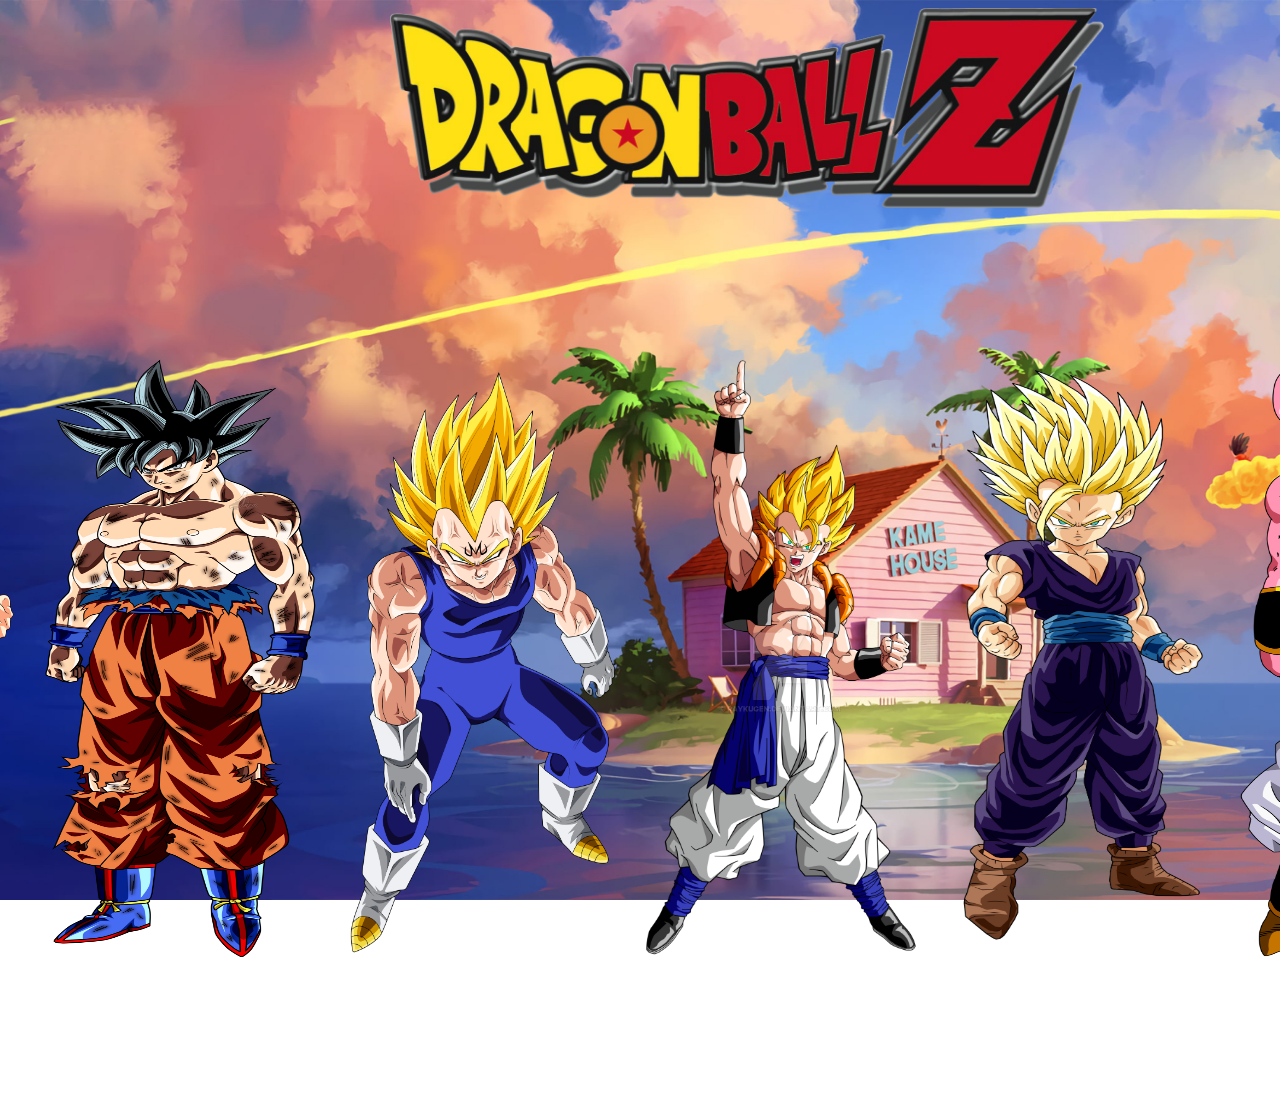
<file: DBZ/index.html>
<!DOCTYPE html>
<html lang="es">
<head>
    <meta charset="UTF-8">
    <meta name="viewport" content="width=device-width, initial-scale=1.0">
    <title>DBZPAGE</title>
    <link rel="stylesheet" href="style.css">
</head>
<body>
    <header>
        <div class="titlexd">
            <img src="img/DBZTITLE.png">
        </div>
    </header>
    <div class="img-container">
        <div class="imag">
            <img src="img/gokufase3.png" />
            <span class="name">
                <span class="text">Goku Fase 3</span>
            </span>
        </div>
        <div class="imag">
            <img src="img/Gokui.png" />
            <span class="name">
                <span class="text">Goku Ultra Instinto</span>
            </span>
        </div>
        <div class="imag">
            <img src="img/majinvegeta.png" />
            <span class="name">
                <span class="text">Majin Vegeta</span>
            </span>
        </div>
        <div class="imag">
            <img src="img/goteta.png" />
            <span class="name">
                <span class="text">Super Gogeta</span>
            </span>
        </div>
        <div class="imag">
            <img src="img/gohansuper2.png" />
            <span class="name">
                <span class="text">Gohan Fase 2</span>
            </span>
        </div>
        <div class="imag">
            <img src="img/Majinboo.png" />
            <span class="name">
                <span class="text">Super Buu</span>
            </span>
        </div>
    </div>    
</body>
</html>
</file>
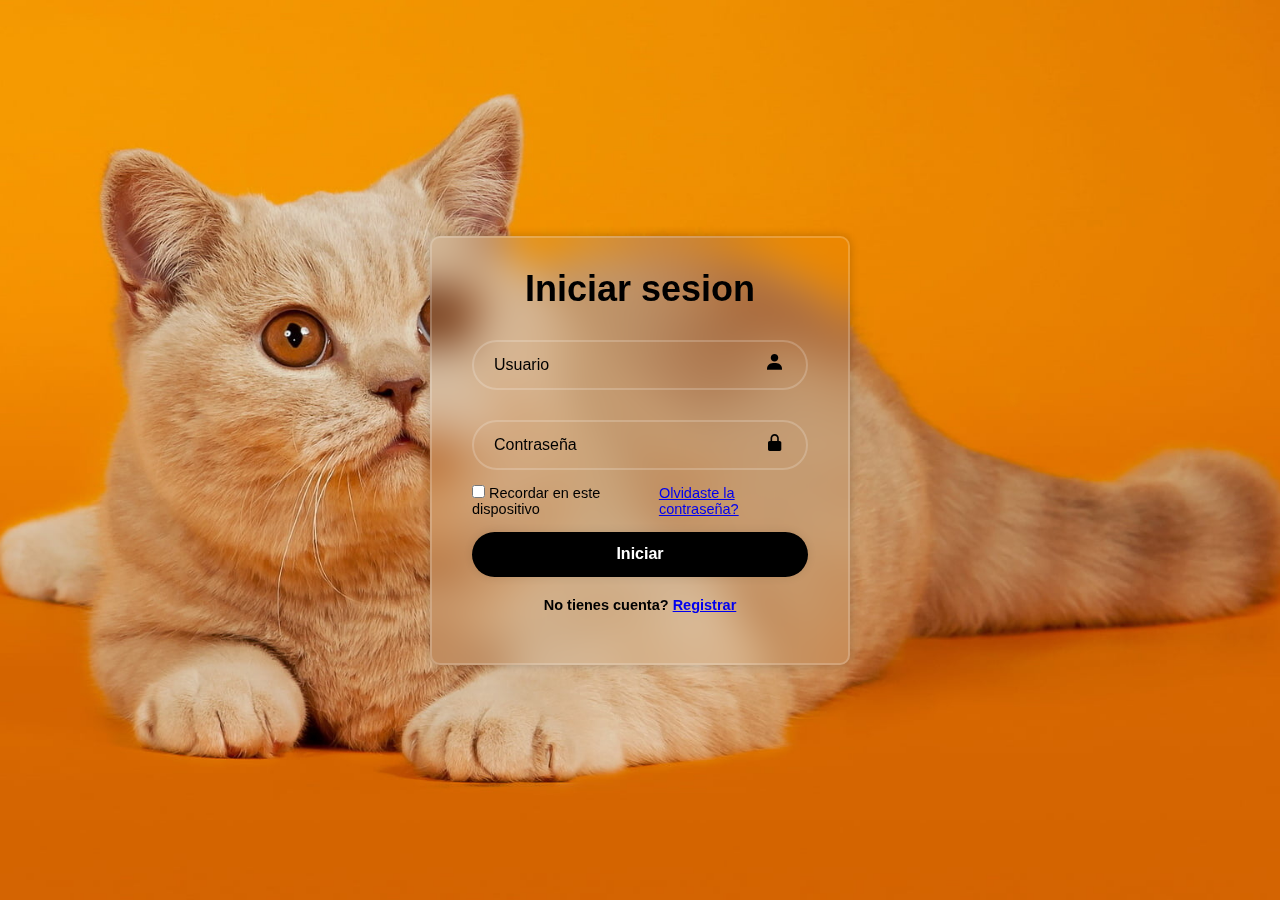
<file: Blogpinky/login.html>
<!DOCTYPE html>
<html lang="en">
<head>
    <meta charset="UTF-8">
    <meta name="viewport" content="width=device-width, initial-scale=1.0">
    <title>Login</title>
    <link href='https://unpkg.com/boxicons@2.1.4/css/boxicons.min.css' rel='stylesheet'>
    <link rel="stylesheet" href="login.css">
</head>
<body>
    
    <div class="visualcontainer"">
        <form action="">
            <h1>Iniciar sesion</h1>
            <div class="placeholder-input">
                <input type="text" placeholder="Usuario" required>
                <i class='bx bxs-user'></i>
            </div>
            <div class="placeholder-input">
                <input type="password" placeholder="Contraseña" required>                         
                <i class='bx bxs-lock-alt' ></i>
            </div>
            <div class="remember-forgot">
                <label><input type="checkbox">
                Recordar en este dispositivo</label>
                <a href="#">Olvidaste la contraseña?</a>
            </div>        
                <button type="submit" class="btn">Iniciar</button>
                <div class="register-link">
                    <p>No tienes cuenta?
                    <a href="#">Registrar</a></p>
                </div>
        
        </form>
    </div>
</body>
</html>
</file>
<file: DBZ/style.css>
body {
    font-family: sans-serif;
    background: url("img/kamehouse.jpg");
    background-size: cover;
    background-repeat: no-repeat;
    background-attachment: fixed;
}


.titlexd{   
    margin: 0 auto;
    display: flex;
    width: 500px;
    height: 200px;
}
.img-container{
    display: flex;
    justify-content: center;
    align-items: center;
    height: 100vh;
}

.img-container .imag{
    position: relative;
    margin-right: 20px;
    display: inline-flex;
    flex-direction: column;
    overflow: none;
}

.img-container .imag img{
    width: 280px;
    height: 600px;
    transition: trasnform 0.32s ease-in-out;
}

.img-container .imag .name{
    position: absolute;
    background-color: black;
    border-radius: 15px;
    color: white;
    display: none;
    min-width: 100px;
    width: 150px;
    top: -60px;
    padding: 10px 10px;
    right: 6vh;
}

.img-container .imag .name .text{
    display: inline-block;
    text-overflow:  ellipsis;
    overflow: hidden;
    white-space: nowrap;
    margin: 0 auto;
    width: 150px;
    text-align: center;
    box-sizing: border-box;

}

.img-container .imag:hover .name{
    display: inline-block;
    transform:  translateY(-20px);
}

.img-container .imag .name::before{
    content: "";
    position: absolute;
    width: 1px;
    height: 1px;
    left: 40%;
    bottom: -20px;
    border-top: solid 10px red;
    border-left: 10px solid transparent;
    border-right: 10px solid transparent;
    border-bottom: 10px solid transparent;
}

.img-container .imag:hover img{
    transform: translateY(-20px);
}


@media (max-width: 780px) {
    .img-container {
        flex-direction: column;
        height: auto; /* Ajusta la altura automáticamente para dispositivos móviles */
    }
}
</file>
<file: Blogpinky/login.css>
@import url("https://fonts.googleleapis.com/css2?family=Poppins:wght@300;400;500;600;700;800;900&display=swap");

*   {
    margin: 0;
    padding: 0;
    box-sizing: border-box;
    font-family: "Poppins", sans-serif;
}

body {
    display: flex;
    justify-content: center;
    align-items: center;
    min-height: 100vh;
    background: url("img/walorange.jpg")no-repeat;
    background-size: cover;
    background-position: center;
}

.visualcontainer{
    width: 420px;
    background: transparent;
    border: 2px solid rgba(255, 255, 255, .2);
    backdrop-filter: blur(20px);
    box-shadow: 0 0 10px rgba(0, 0, 0, .2);
    color: black;
    border-radius: 10px;
    padding: 30px 40px;
}

.visualcontainer h1{
    font-size: 36px;
    text-align: center;
}
.visualcontainer .placeholder-input{
    width: 100%;
    height: 50px;
    margin: 30px 0;
}

.placeholder-input input{
    width: 100%;
    height: 100%;
    background: transparent;
    border: none;
    outline: none;
    border: 2px solid rgba(255, 255, 255,  .2);
    border-radius: 40px;
    font-size: 16px;
    color: black;
    padding: 20px 45px 20px 20px;
    position: relative;
}

.placeholder-input input::placeholder {
    color: black;
}

.placeholder-input i{
    position: absolute;
    left: 80%;
    font-size: 20px;
    transform: translateY(60%);
}
.visualcontainer .remember-forgot{
    display: flex;
    justify-content: space-between;
    font-size: 14.5px;
    margin: -15px 0 15px;   
}

.remember-forgot{
    accent-color: #fff;
    margin-right: 3px;
}

.remember-forgot a:hover{
    text-decoration: underline;

}

.visualcontainer .btn{
    width: 100%;
    height: 45px;
    background: black;
    border: none;
    outline: none;
    border-radius: 40px;
    box-shadow: 0 0 10px rgba(0, 0, 0, .1);
    color: #fff;
    cursor: pointer;
    font-size: 16px;
    color: white;
    font-weight: 600;
} 

.visualcontainer .register-link {
    font-size: 14.5px;
    text-align: center;
    margin-top: 20px 0 15px;
    padding: 20px 20px;

}

.register-link{
    color: black;
    text-decoration: none;
    font-weight: 600;
}

.register-link p a:hover{
    text-decoration: underline;
}
</file>
